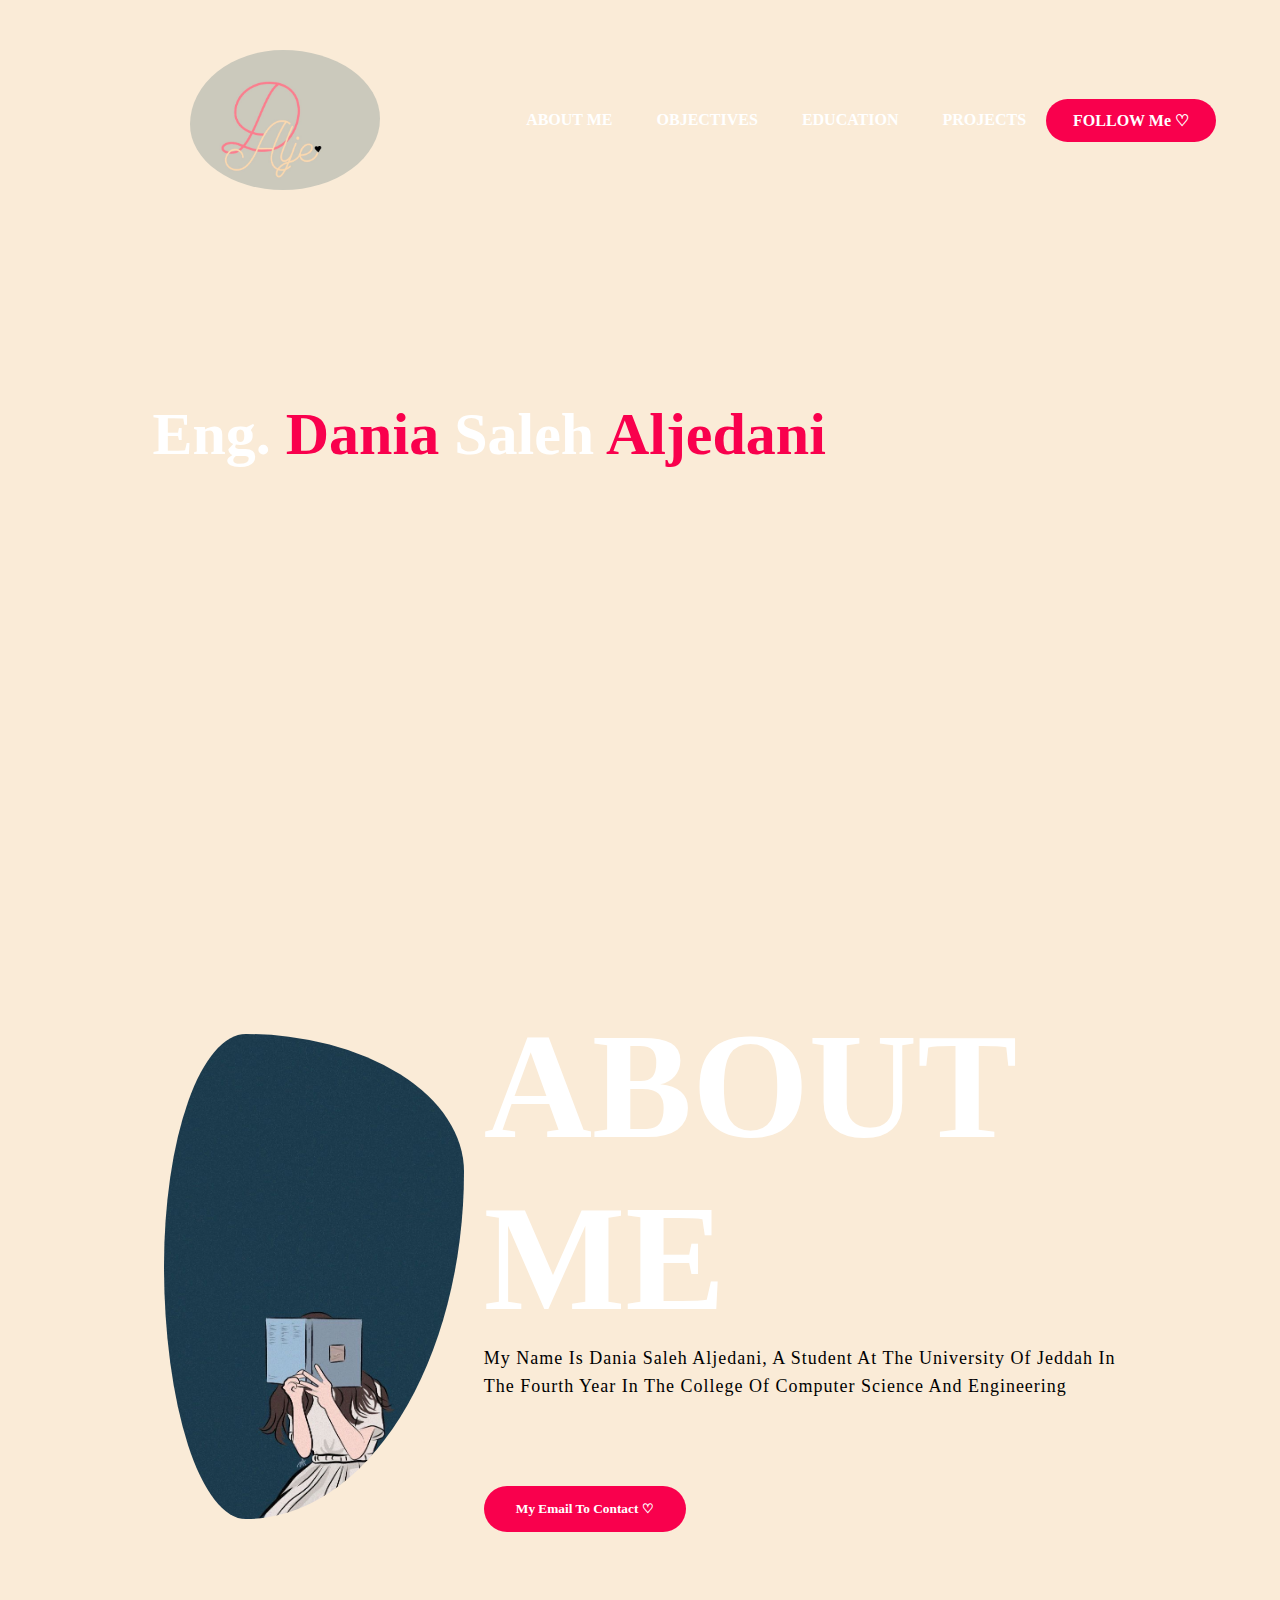
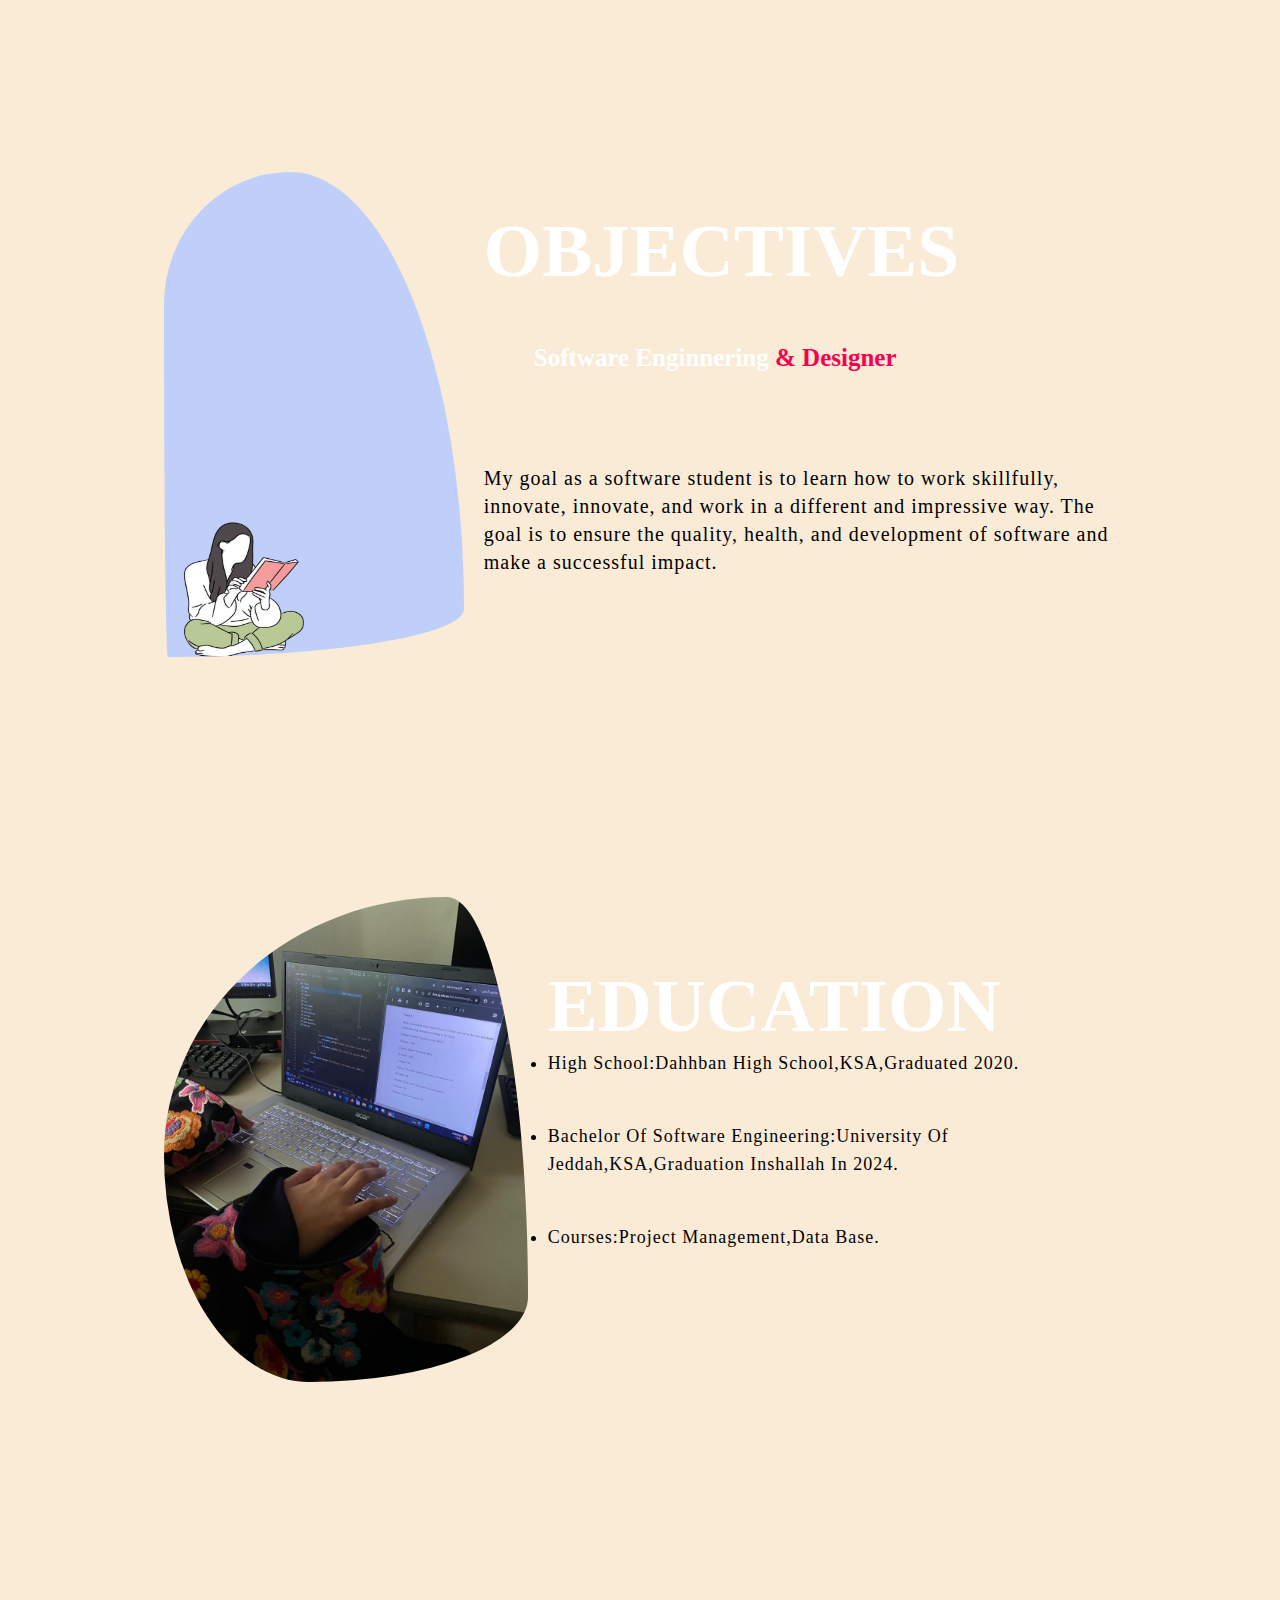
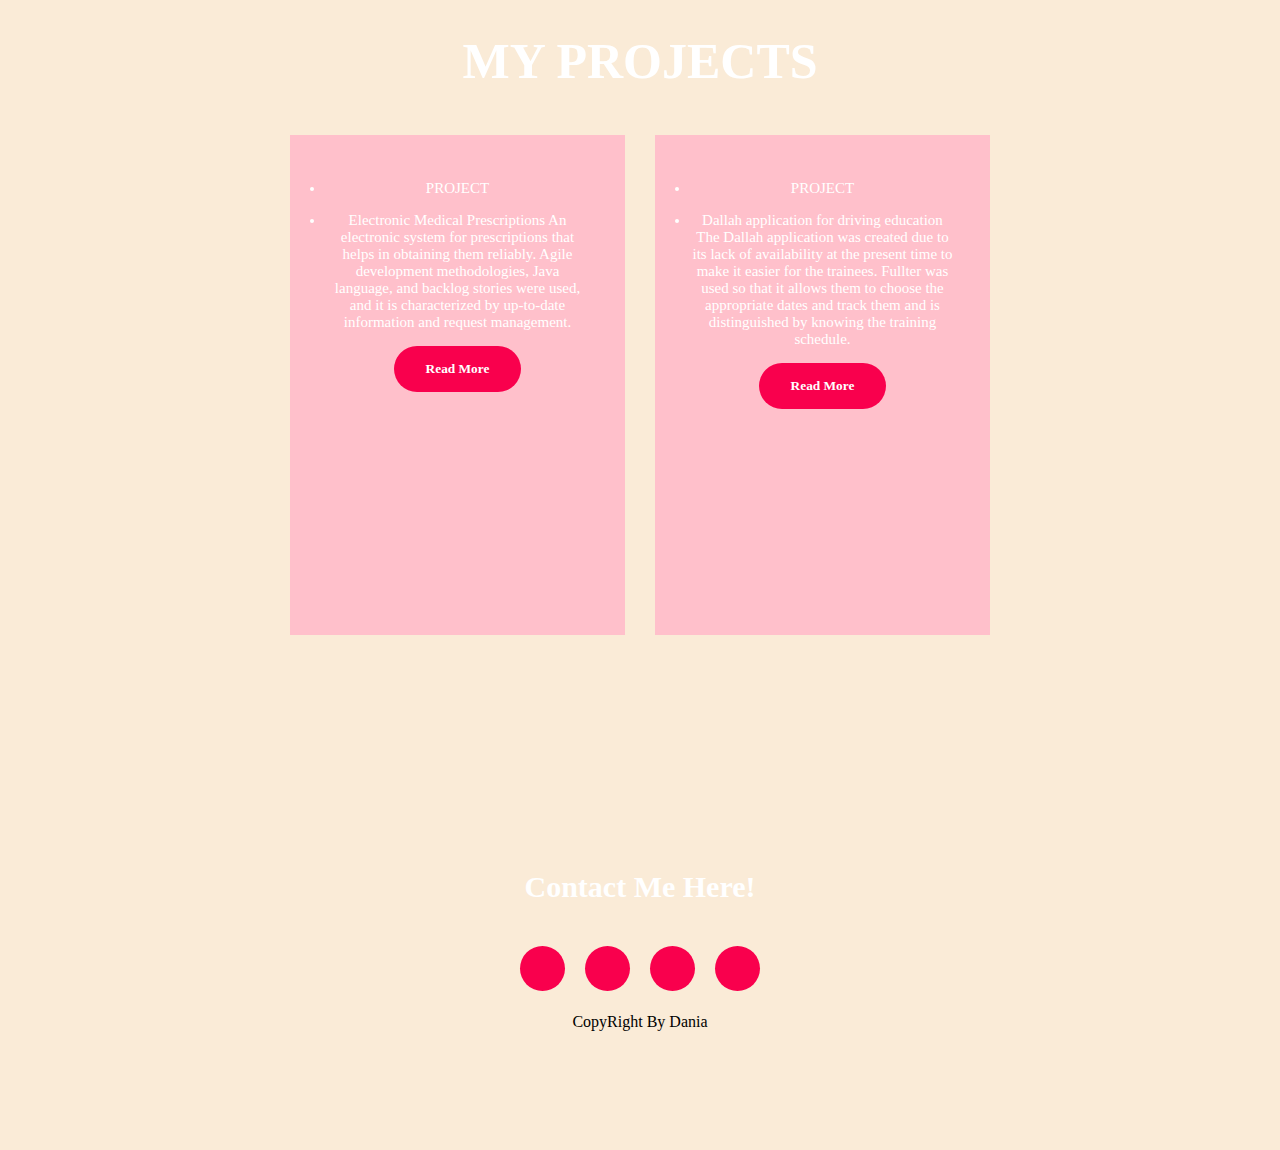
<file: index.html>
<!DOCTYPE html>
<html lang="en">
<head>
    <meta charset="UTF-8">
    <meta name="viewport" content="width=device-width, initial-scale=1.0">
    <title>My Website</title>
    <link rel="stylesheet" href="styles.css">
    <link rel="stylesheet" href="https://cdnjs.cloudflare.com/ajax/libs/font-awesome/6.4.2/css/all.min.css" integrity="sha512-z3gLpd7yknf1YoNbCzqRKc4qyor8gaKU1qmn+CShxbuBusANI9QpRohGBreCFkKxLhei6S9CQXFEbbKuqLg0DA==" crossorigin="anonymous" referrerpolicy="no-referrer" />

</head>

<body>

    <div class="Info">
      <nav>
        <img class="floatright" src="logo.jpeg" alt ="logo" width= "150" height = "150">
    
        <ul>
            <li><a href="ABOUT.html">ABOUT ME</a></li>
            <li><a href="OBJECTIVES.html">OBJECTIVES</a></li>
            <li><a href="EDUCATION.html">EDUCATION</a></li>
            <li><a href="mywork.html">PROJECTS</a></li>

        </ul>
        <a href="ContactMe.html" class="btn">FOLLOW Me ♡ </a>


      </nav>
       
      <div class="content">

        <h2> Eng.<span> Dania </span> Saleh <span> Aljedani </span></h2>
      </div>
    </div>

    <section class="about">
      <div class="main2">
        <img src="about.jpeg" alt="about">
          <div class="about-text">
            <h1>ABOUT ME</h1>
            <p>My name is Dania Saleh Aljedani, a student at the University of Jeddah in the fourth year in the College of Computer Science and Engineering</p>
            <button onclick="location.href='mailto:2112026@uj.edu.sa'">My Email To Contact ♡</button>
          </div>
      </div>
  </section>  


    <section class="object">
      <div class="main">
        <img src="img.jpeg" alt="object">
          <div class="object-text">
          <h3>OBJECTIVES</h3>
          <h2>Software Enginnering<span> & Designer</span></h2>
          <p>My goal as a software student is to learn how
             to work skillfully, innovate, innovate,
             and work in a different and impressive way.
              The goal is to ensure the quality, health, and development of software
               and make a successful impact.</p>
        </div>
      </div>
  </section>  

  <div class="content1">
  </div>

<section class="edu">
  <div class="main3">
    <img src="edu.jpeg" alt="edu">
    <div class="edu-text">
    <h4>EDUCATION</h4>
        <ul>
          <li>High School:Dahhban High School,KSA,Graduated 2020.</li>
          <li>Bachelor of Software Engineering:University of Jeddah,KSA,Graduation inshallah in 2024.</li>
          <li>Courses:Project Management,Data Base.</li>

      </ul>

    </div>
  </div>
</section >  

<section class="mywork">
  <div class="title">
    <h6>MY PROJECTS</h6>
  </div>

  <div class="box">
  <div class="card">
  <i class="fa-solid fa-laptop-medical"></i>
  <ul>
    <li>PROJECT</li>
    <li> Electronic Medical Prescriptions 
   An electronic system for prescriptions that helps in obtaining them reliably. Agile development methodologies, Java language, and backlog stories were used, and it is characterized by up-to-date information and request management.</li>
  </ul>
  <div class="pro">
      <button onclick="location.href='Electronic Medical Prescriptions.pdf'">Read More</button>
     </div>
</div>
    <div class="card">
      <i class="fa-solid fa-mobile"></i>
      <ul>
        <li>PROJECT</li>
      </ul>
      <div class="pro1">
        <ul>
          <li>Dallah application for driving education
            The Dallah application was created due to its lack of availability at the present time to make it easier for the trainees. Fullter was used so that it allows them to choose the appropriate dates and track them and is distinguished by knowing the training schedule.</li>
        </ul>
          <button onclick="location.href='Tech Tech Website in Pastel Green Black Fresh Professional Style 2 (1).pdf'">Read More</button>
    </div>
  </div>  
  </div>
</section>
    
  <footer>

    <p> Contact Me Here!</p>
    <div class="social">
    <a href="https://www.facebook.com/dania.alharbi.9237?mibextid=LQQJ4d"><i class="fa-brands fa-facebook"></i></a>
    <a href="https://instagram.com/danyahalje?igshid=OGQ5ZDc2ODk2ZA%3D%3D&utm_source=qr"><i class="fa-brands fa-instagram"></i></a>
    <a href="mailto:2112026@uj.edu.sa"><i class="fa-regular fa-envelope"></i></a>
    <a href="https://github.com/Dania-Aljedani/My-Website-1.git"><i class="fa-brands fa-github"></i></a>
   </div>
   <p class="end">CopyRight By Dania</p>
  </footer>

   </body>

   
</html>
</file>
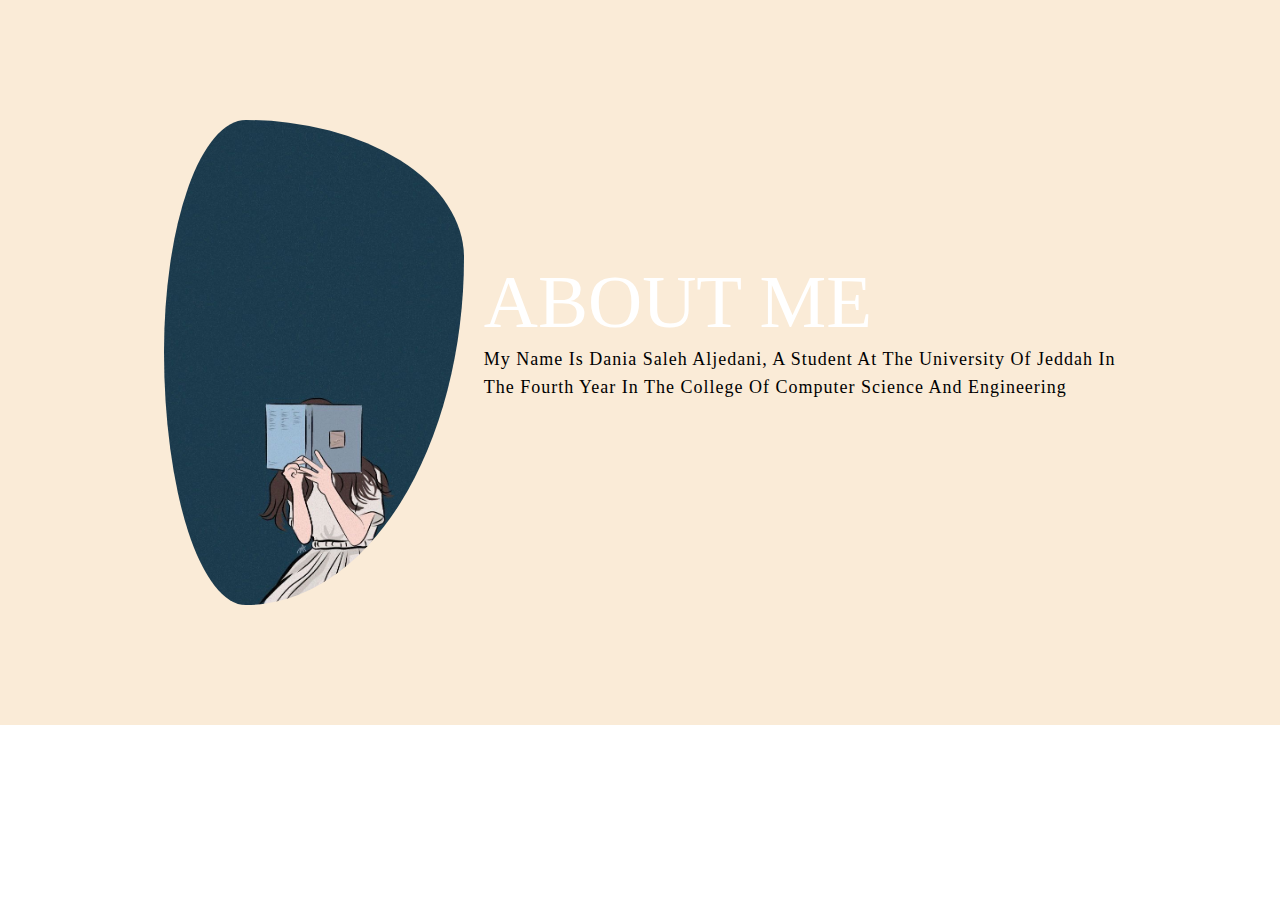
<file: ABOUT.html>
<!DOCTYPE html>
<html lang="en">
<head>
    <meta charset="UTF-8">
    <meta name="viewport" content="width=device-width, initial-scale=1.0">
    <title>My Website</title>
    <link rel="stylesheet" href="styles.css">
    <link rel="stylesheet" href="https://cdnjs.cloudflare.com/ajax/libs/font-awesome/6.4.2/css/all.min.css" integrity="sha512-z3gLpd7yknf1YoNbCzqRKc4qyor8gaKU1qmn+CShxbuBusANI9QpRohGBreCFkKxLhei6S9CQXFEbbKuqLg0DA==" crossorigin="anonymous" referrerpolicy="no-referrer" />

</head>

<body>

   
    <section class="about">
      <div class="main2">
        <img src="about.jpeg">
          <div class="about-text">
          <h7>ABOUT ME</h7>
          <p>My name is Dania Saleh Aljedani, a student at the University of Jeddah in the fourth year in the College of Computer Science and Engineering</p>
        </div>
      </div>
  </section>  
</body>
</html>
</file>
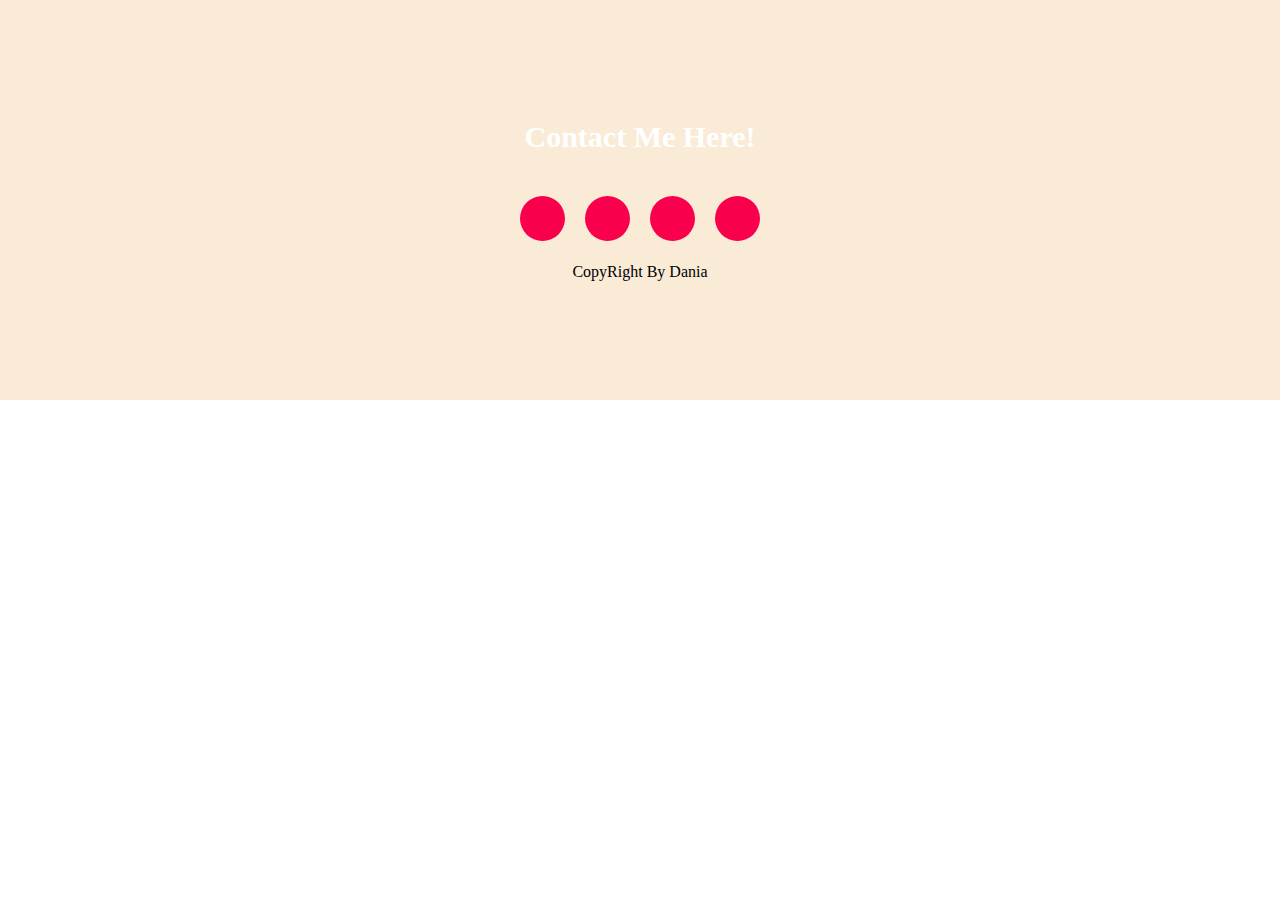
<file: ContactMe.html>
<!DOCTYPE html>
<html lang="en">
<head>
    <meta charset="UTF-8">
    <meta name="viewport" content="width=device-width, initial-scale=1.0">
    <title>My Website</title>
    <link rel="stylesheet" href="styles.css">
    <link rel="stylesheet" href="https://cdnjs.cloudflare.com/ajax/libs/font-awesome/6.4.2/css/all.min.css" integrity="sha512-z3gLpd7yknf1YoNbCzqRKc4qyor8gaKU1qmn+CShxbuBusANI9QpRohGBreCFkKxLhei6S9CQXFEbbKuqLg0DA==" crossorigin="anonymous" referrerpolicy="no-referrer" />

</head>


<footer>
    <p> Contact Me Here!</p>
   <div class="social">
    <a href="https://www.facebook.com/dania.alharbi.9237?mibextid=LQQJ4d"><i class="fa-brands fa-facebook"></i></a>
    <a href="https://instagram.com/danyahalje?igshid=OGQ5ZDc2ODk2ZA%3D%3D&utm_source=qr"><i class="fa-brands fa-instagram"></i></a>
    <a href="mailto:2112026@uj.edu.sa"><i class="fa-regular fa-envelope"></i></a>
    <a href=" https://github.com/Dania-Aljedani/My-Website-1.git"><i class="fa-brands fa-github"></i></a>
   </div>
   <p class="end">CopyRight By Dania</p>
  </footer>
  
  
  
  </html>
</file>
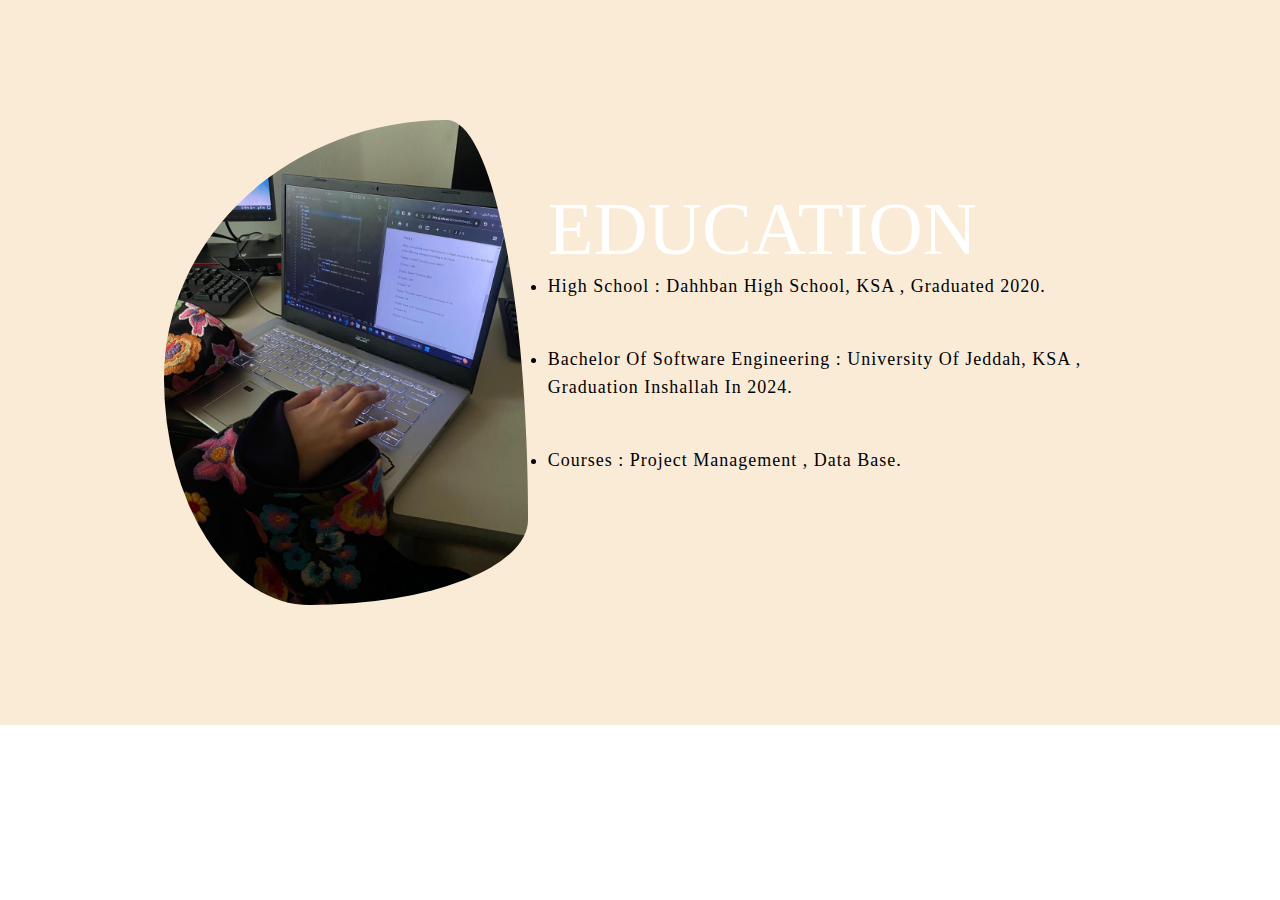
<file: EDUCATION.html>
<!DOCTYPE html>
<html lang="en">
<head>
    <meta charset="UTF-8">
    <meta name="viewport" content="width=device-width, initial-scale=1.0">
    <title>My Website</title>
    <link rel="stylesheet" href="styles.css">
    <link rel="stylesheet" href="https://cdnjs.cloudflare.com/ajax/libs/font-awesome/6.4.2/css/all.min.css" integrity="sha512-z3gLpd7yknf1YoNbCzqRKc4qyor8gaKU1qmn+CShxbuBusANI9QpRohGBreCFkKxLhei6S9CQXFEbbKuqLg0DA==" crossorigin="anonymous" referrerpolicy="no-referrer" />

</head>

<body>
    <section class="edu">
        <div class="main3">
          <img src="edu.jpeg">
          <div class="edu-text">
          <h12>EDUCATION</h12>
              <ul>
                <li href="#">High School :
                  Dahhban High School, KSA , Graduated 2020.</li>
                <li href="#">Bachelor of Software Engineering :
                  University of Jeddah, KSA , 
                  Graduation inshallah in 2024.</li>
                <li href="#">Courses :
                  Project Management , Data Base.</li>
      
            </ul>
      
             <p style="text-align: center;"></p>
      
          </div>
        </div>
      </section>  
</body>
</html>
</file>
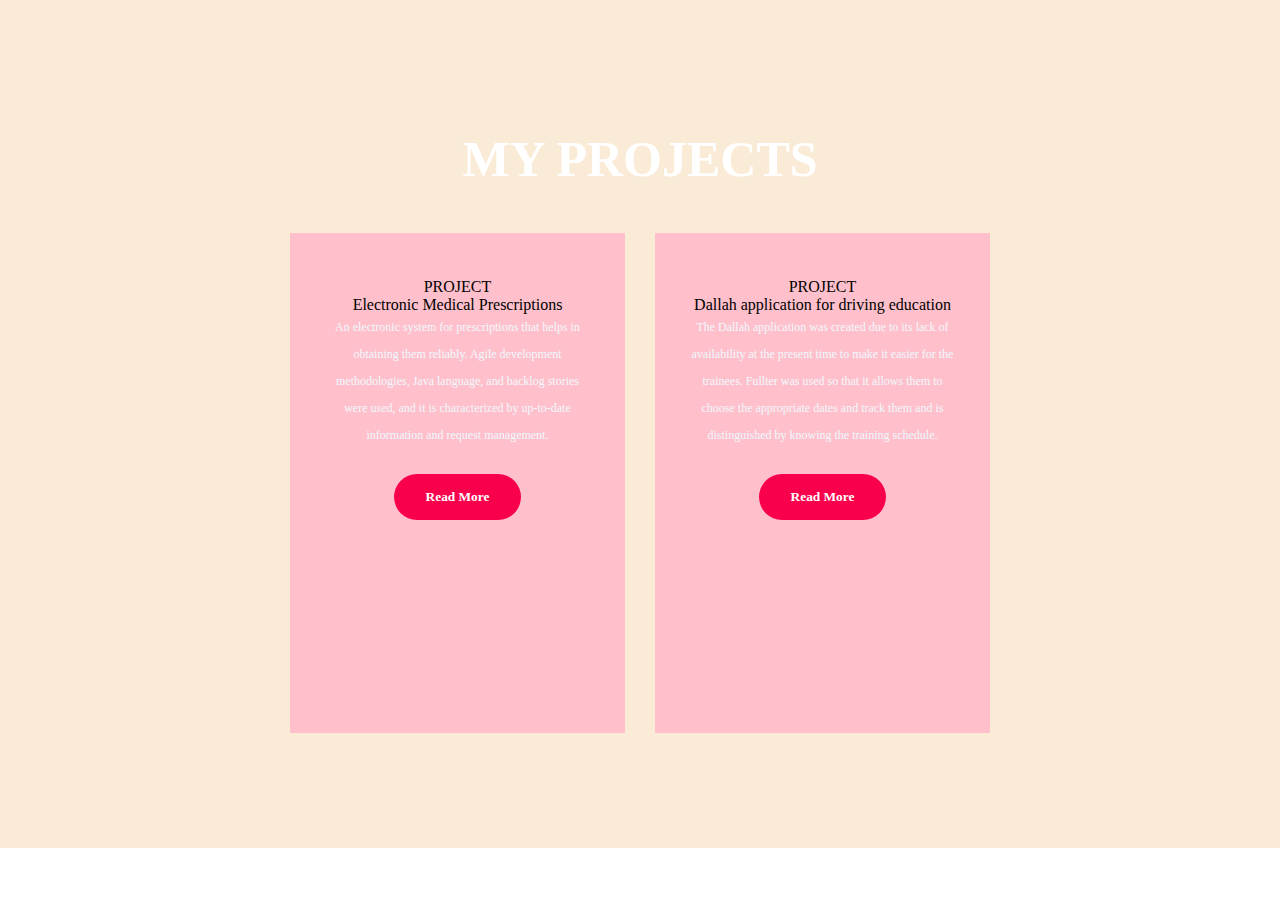
<file: mywork.html>
<!DOCTYPE html>
<html lang="en">
<head>
    <meta charset="UTF-8">
    <meta name="viewport" content="width=device-width, initial-scale=1.0">
    <title>My Website</title>
    <link rel="stylesheet" href="styles.css">
    <link rel="stylesheet" href="https://cdnjs.cloudflare.com/ajax/libs/font-awesome/6.4.2/css/all.min.css" integrity="sha512-z3gLpd7yknf1YoNbCzqRKc4qyor8gaKU1qmn+CShxbuBusANI9QpRohGBreCFkKxLhei6S9CQXFEbbKuqLg0DA==" crossorigin="anonymous" referrerpolicy="no-referrer" />

</head>

<body>

    
<div class="mywork">
    <div class="title">
      <h6>MY PROJECTS</h6>
    </div>
  
    <div class="box">
    <div class="card">
    <i class="fa-solid fa-laptop-medical"></i>
    <h10>PROJECT</h10>
    <div class="pro">
      <h8> Electronic Medical Prescriptions </h8>
      <p> An electronic system for prescriptions that helps in obtaining them reliably. Agile development methodologies, Java language, and backlog stories were used, and it is characterized by up-to-date information and request management.</p>
  
      <p style="text-align: center;">
        <button onclick="location.href='Electronic Medical Prescriptions.pdf'">Read More</button>
          </p>
       </div>
  </div>
      <div class="card">
        <i class="fa-solid fa-mobile"></i>
        <h10>PROJECT</h10>
        <div class="pro1">
          <h11>Dallah application for driving education</h11>
          <p>The Dallah application was created due to its lack of availability at the present time to make it easier for the trainees. Fullter was used so that it allows them to choose the appropriate dates and track them and is distinguished by knowing the training schedule.  </p>
          <p style="text-align: center;">
            <button onclick="location.href='Tech Tech Website in Pastel Green Black Fresh Professional Style 2 (1).pdf'">Read More</button>
              </p>
      </div>
    </div>  
    </div>
    </section>
  
  </body>
</html>
</file>
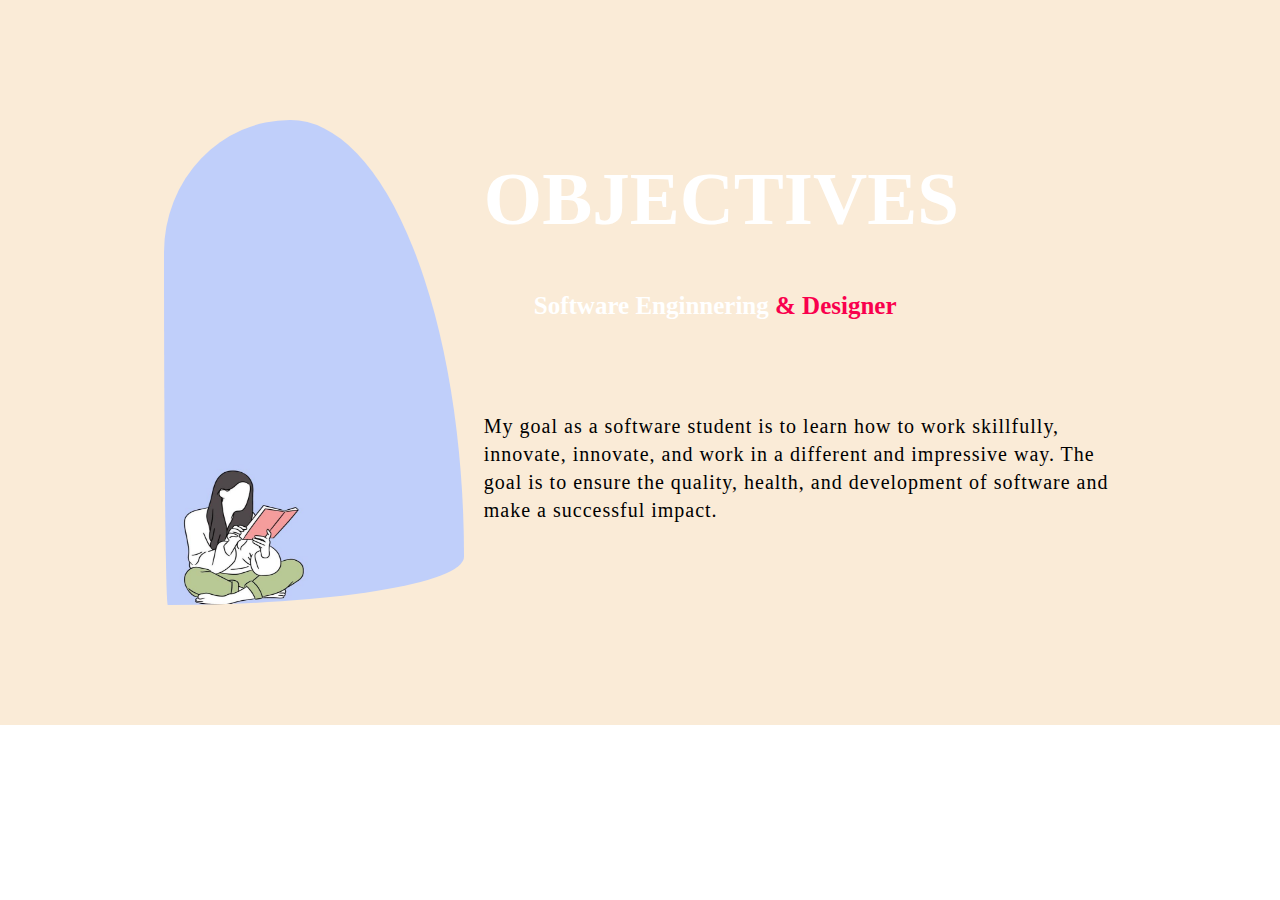
<file: OBJECTIVES.html>
<!DOCTYPE html>
<html lang="en">
<head>
    <meta charset="UTF-8">
    <meta name="viewport" content="width=device-width, initial-scale=1.0">
    <title>My Website</title>
    <link rel="stylesheet" href="styles.css">
    <link rel="stylesheet" href="https://cdnjs.cloudflare.com/ajax/libs/font-awesome/6.4.2/css/all.min.css" integrity="sha512-z3gLpd7yknf1YoNbCzqRKc4qyor8gaKU1qmn+CShxbuBusANI9QpRohGBreCFkKxLhei6S9CQXFEbbKuqLg0DA==" crossorigin="anonymous" referrerpolicy="no-referrer" />

</head>

<body>
    
 
  <section class="object">
    <div class="main">
      <img src="img.jpeg" alt="object">
        <div class="object-text">
        <h3>OBJECTIVES</h3>
        <h2>Software Enginnering<span> & Designer</span></h2>
        <p>My goal as a software student is to learn how
           to work skillfully, innovate, innovate,
           and work in a different and impressive way.
            The goal is to ensure the quality, health, and development of software
             and make a successful impact.</p>
      </div>
    </div>
</section>  

  
    <div class="content1">
    </div>
</body>
</html>
</file>
<file: styles.css>
*{
    padding: 0;
    margin: 0;
    font-family: 'Times New Roman', Times, serif;
    box-sizing: border-box;
    

}
.Info{
    height: 100vh;
    width: 100%;
   background-color: antiquewhite;
    background-size: auto;
    background-position: center;
}
nav{
   display: flex; 
   align-items: center;
   justify-content: space-between;
   padding-top: 45px;
   padding-left: 5%;
   padding-right: 5%;
}

.logo{
    color: white;
    font-size: 25px;
    letter-spacing: 0.5px;
    cursor: pointer;

}
span{
    color: #f9004d;

}
nav ul li{
    list-style-type: none;
    display: inline-block;
    padding: 20px 20px;
}

nav ul li a{
    color: white;
    text-decoration: none;
    font-weight: bold;
    text-transform: capitalize;
}
nav ul li a:hover{
    color:#f9004d ;
    transition: .4s;
}
.btn{
    background-color: #f9004d;
    color: white;
    text-decoration: none;
    border: 2px solid transparent;
    font-weight: bold;
    padding: 10px 25px;
    border-radius: 30px;
    transition: transform .4s;
}
.btn:hover{
    transform: scale(1.2);
}
.content , .content1{
    position:absolute ;
    top: 50%;
    left: 8%;
    transform: translateY(-50%);
}
h2{
    color: white;
    margin: 50px 50px;
    font-size: 60px;
    width: 100%;
    height: 100px;

}
.floatright{
    float:right;
    background-attachment: scroll;
    padding: 5px;
    display: block;
    width: 200px;
    margin: 0 auto;
    border-radius: 49% 51% 51% 49% / 53% 49% 51% 47%;
}
h3{
    color: white;
    font-size: 25px;
    margin-bottom: 50px;
}
.about{
    width: 100%;
    padding: 100px 0px;
    background-color: antiquewhite ;
}.about button{
    background-color: #f9004d;
    color: white;
    text-decoration: none;
    border: 2px solid transparent;
    font-weight: bold;
    padding: 13px 30px;
    border-radius: 30px;
    transition: .4s;
}
.about button:hover{
    background-color: transparent;
    border: 2px solid #f9004d;
    cursor: pointer;

}
.about img{
    height: 525px;
    width: 50%;
    padding: 20px;
    border-radius: 30% 70% 70% 30% / 48% 30% 70% 52%;

}
.about-text{
    width: 992px;
    
}
.main2{
    width: 992px;
    max-width: 95%;
    margin: 0 auto;
    display: flex;
    align-items: center;
    justify-content: space-around;
}
.about-text{
    color: white;
    font-size: 75px;
    text-transform: capitalize;
    margin-bottom: 20px;
}
.about-text p{
    color: black;
    letter-spacing: 1px;
    line-height: 28px;
    font-size: 18px;
    margin-bottom: 45px ;

}
.object{
    width: 100%;
    padding: 100px 0px;
    background-color: antiquewhite ;
}
.object img{
    height: 525px;
    width: 50%;
    padding: 20px;
    border-radius: 43% 57% 93% 7% / 29% 87% 13% 71%;

}

.object-text{
    width: 992px;
    
}
.main{
    width: 992px;
    max-width: 95%;
    margin: 0 auto;
    display: flex;
    align-items: center;
    justify-content: space-around;
}
.object-text h3{
    color: white;
    font-size: 75px;
    text-transform: capitalize;
    margin-bottom: 20px;
}
.object-text h2{
    color: white;
    font-size: 25px;
    text-transform: capitalize;
    margin-bottom: 20px;
}
.object-text p{
    color: black;
    letter-spacing: 1px;
    line-height: 28px;
    font-size: 20px;
    margin-bottom: 45px ;
    align-items: center;
}
.edu{
    width: 100%;
    padding: 100px 0px;
    background-color: antiquewhite ;
}
.edu img{
    height: 525px;
    width: 50%;
    padding: 20px;
    border-radius: 75% 25% 59% 41% / 53% 80% 20% 47% ;

}
.edu-text{
    width: 992px;

}
.main3{
    width: 992px;
    max-width: 95%;
    margin: 0 auto;
    display: flex;
    align-items: center;
    justify-content: space-around;
}

.edu-text {
    color: white;
    font-size: 75px;
    text-transform: capitalize;
    margin-bottom: 20px;
}
.edu-text ul li{
    color:black;
    letter-spacing: 1px;
    line-height: 28px;
    font-size: 18px;
    margin-bottom: 45px ;
}

button{
    background-color: #f9004d;
    color: white;
    text-decoration: none;
    border: 2px solid transparent;
    font-weight: bold;
    padding: 13px 30px;
    border-radius: 30px;
    transition: .4s;
}

button:hover{
    background-color: transparent;
    border: 2px solid #f9004d;
    cursor: pointer;

}
.mywork{
    background: antiquewhite;
    width: 100%;
    padding: 100px 0px;
}
.title h6{
    color: white;
    font-size: 50px;
    width: 1130px ;
    margin: 30px auto;
    text-align: center;

}
.box{
    display: flex;
    justify-content: center;
    align-items: center;
    min-height: 400px;
}
.projects{
    width: 100%;
    padding: 100px 0px;
    background-color: antiquewhite ;
}
.card{
    height: 500px;
    width: 335px;
    padding: 20px 35px;
    background: pink;
    margin: 15px;
    position: relative;
    overflow: hidden;
    text-align: center;


}
.card i{
    font-size: 30px;
    display: block;
    text-align: center;
    margin:25px 0px ;
    color: #f9004d;

}
 .mywork ul li{
    color: white;
    font-size: 15px;
    margin-bottom: 15px;
}
.pro p , .pro1 p{
    color: aliceblue;
    font-size: 12px;
    line-height: 27px;
    margin-bottom: 25px ;

}
.card .button{
    background-color: #f9004d;
    color: white;
    text-decoration: none;
    border: 5px solid transparent;
    font-weight: bold;
    padding: 9px 30px;
    border-radius: 30px;
    transition: .4s;
}
.card .button:hover{
    background-color: transparent;
    border: 2px solid #f9004d;
    cursor: pointer;
}

.contact{
    width: 100%;
    height: 290px;
    background:antiquewhite ;
    display: flex;
    align-items: center;
    flex-direction: column;
    justify-content: center;
}
.contact p{
    color:white ;
    font-size: 30px;
    font-weight: bold;
    margin-bottom: 25px;
}
.contact .btn{
    background-color: #f9004d;
        color: white;
        text-decoration: none;
        border: 5px solid transparent;
        font-weight: bold;
        padding: 9px 30px;
        border-radius: 30px;
        transition: .4s;
}
.contact .btn{
    background-color: transparent;
    border: 2px solid #f9004d;
    cursor: pointer;
}
footer{
   position: relative; 
   width: 100%;
   height: 400px;
   background: antiquewhite;
   display: flex;
   flex-direction:column ;
   align-items: center;
   justify-content: center;
}
footer p:nth-child(1){
    font-size: 30px;
    color: white;
    margin-bottom: 20px;
    font-weight: bold;
}
footer p:nth-child(2){
    color: white;
    width:500px ;
    font-size: 17px;
    text-align: center;
    line-height:26px ;
}
.social{
    display: flex;
}
.social a{
   width: 45px; 
   height: 45px;
   display: flex;
   align-items: center;
   justify-content: center;
   background: #f9004d;
   border-radius: 50%;
   margin: 22px 10px;
   text-decoration: none;
   font-size: 20px;
}
.social a:hover{
    transform: scale(1.3);
    transition:.3s ;
}
</file>
